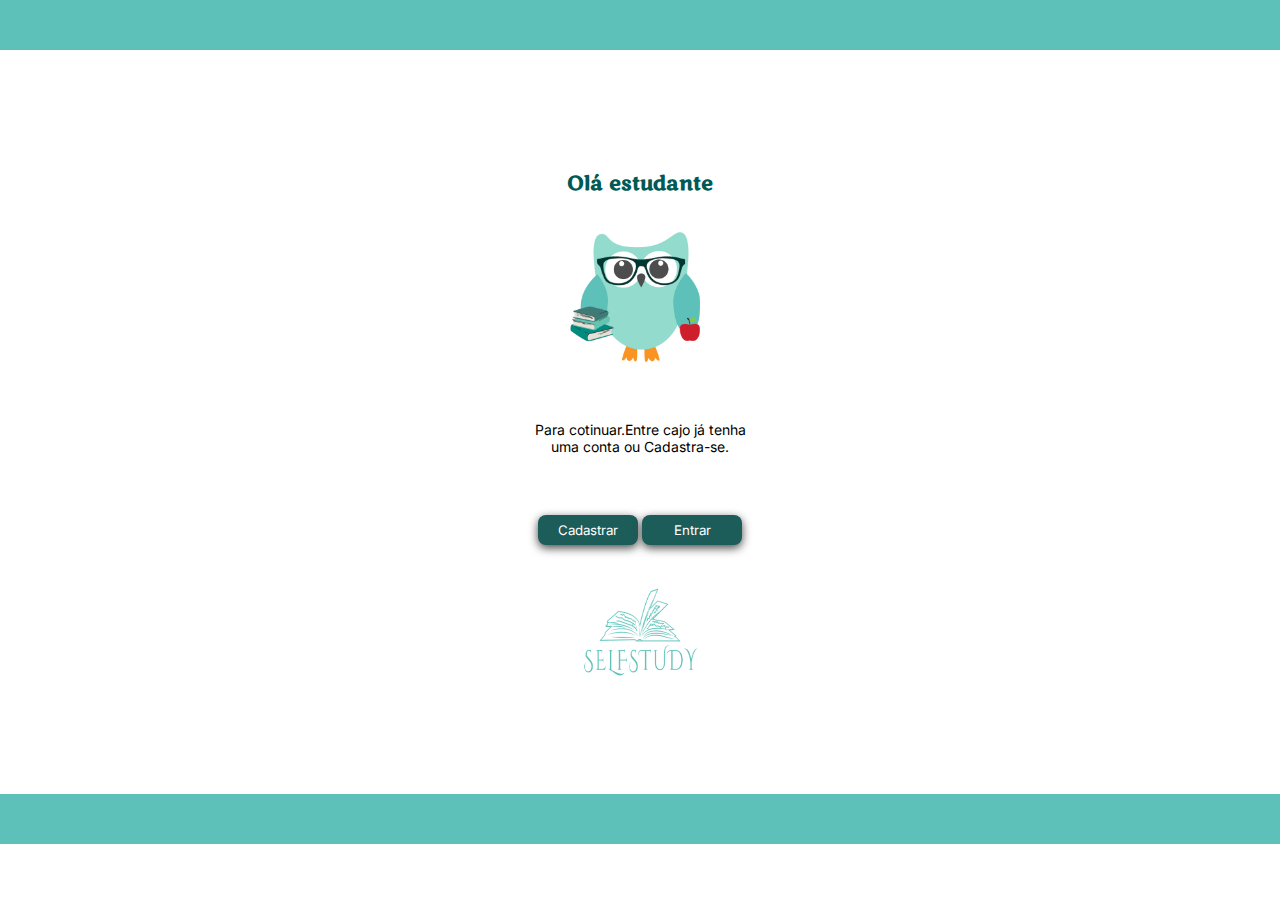
<file: www/index.html>
<!DOCTYPE HTML>
<html>
<head>
    <meta charset="utf-8">
    <meta name="viewport" content="width=device-width, height=device-height, initial-scale=1, maximum-scale=1, user-scalable=no">
    <meta http-equiv="Content-Security-Policy" content="default-src * data: gap: https://ssl.gstatic.com; style-src * 'unsafe-inline'; script-src * 'unsafe-inline' 'unsafe-eval'">
    <link rel="preconnect" href="https://fonts.googleapis.com">
<link rel="preconnect" href="https://fonts.gstatic.com" crossorigin>
<link href="https://fonts.googleapis.com/css2?family=Inter:wght@300&family=Marko+One&display=swap" rel="stylesheet">
    <link rel="stylesheet" href="components/loader.css">
    <script src="components/loader.js"></script>
    <script>
        //
        // TODO: Write JavaScript code here
        //
    </script>
</head>
<body>
  <center>  <header class="barra1"></header></center>
   <br><br><br>
 <center>
     <br><br><br>
     <h2>Olá estudante</h2>
     <br>
   <div class="IconeCoruja">
   <img  class="coruja1"
   src="img/coruja/corujaLivrosMaca.png" alt="mascote">
   </div></center><br><br>
   <center>
   <div class="describe">
       <p>Para cotinuar.Entre cajo já tenha<br> uma conta ou Cadastra-se.</p>
   </div>
   </center>
   <br><br><br>
  <center> <div class="buttons">
       <a href="cadastrar.html"><button class="btnCadastrar">Cadastrar</button></a>
<a href="entrar.html"><button class="btnEntrar">Entrar</button></a>
   </div></center>
   <br><br>
   <center>
   <img class="logo" src="img/logoverde.png" alt="logo"></center>
   <footer class="barra"></footer>
    <style>
    *{
        margin:0;
        padding:0;
        font-family: 'Inter', sans-serif;
    }
    .logo{
        width:130px;
        height:100px;
    }
     .barra1{
         background-color:#5dc1b9 ;
    width: 100%;
    height: 50px;
    margin-top: -60px; 
    margin: 0px;
     }
     .barra{
         background-color:#5dc1b9;
         width:100%;
         height:50px;
         margin:0;
         margin-top: 105px;
     }
     .btnEntrar{
           background-color:#1c5c59 ;
        border-radius: 8px;
        cursor: pointer;
        box-shadow:  0px 3px 10px #464646; 
        color: white;
        border: none;
        outline: none;
        width: 100px;
        height: 30px;
        transition: all 0.2s ease-in-out;
     }
     .btnEntra:hover{
          background-color: #464646;
        color:#19e7dd;
        transition: all 0.2s ease-in-out;
     }
     .btnCadastrar{
           background-color:#1c5c59 ;
        border-radius: 8px;
        cursor: pointer;
        box-shadow:  0px 3px 10px #464646; 
        color: white;
        border: none;
        outline: none;
        width: 100px;
        height: 30px;
        transition: all 0.2s ease-in-out;
     }
     .btnCadastra:hover{
          background-color: #464646;
        color:#19e7dd;
        transition: all 0.2s ease-in-out;
     }
     .coruja1{
      width: 160px;
      height: 160px;
     }
     h2{
         font-family: 'Marko One', serif;
         font-size:20px;
         color:#005954;
     }
     p{
          font-family: 'Inter', serif;
         color:black;
         font-size:14px;

     }
     .logo{

     }
    </style>
</body>
</html>
</file>
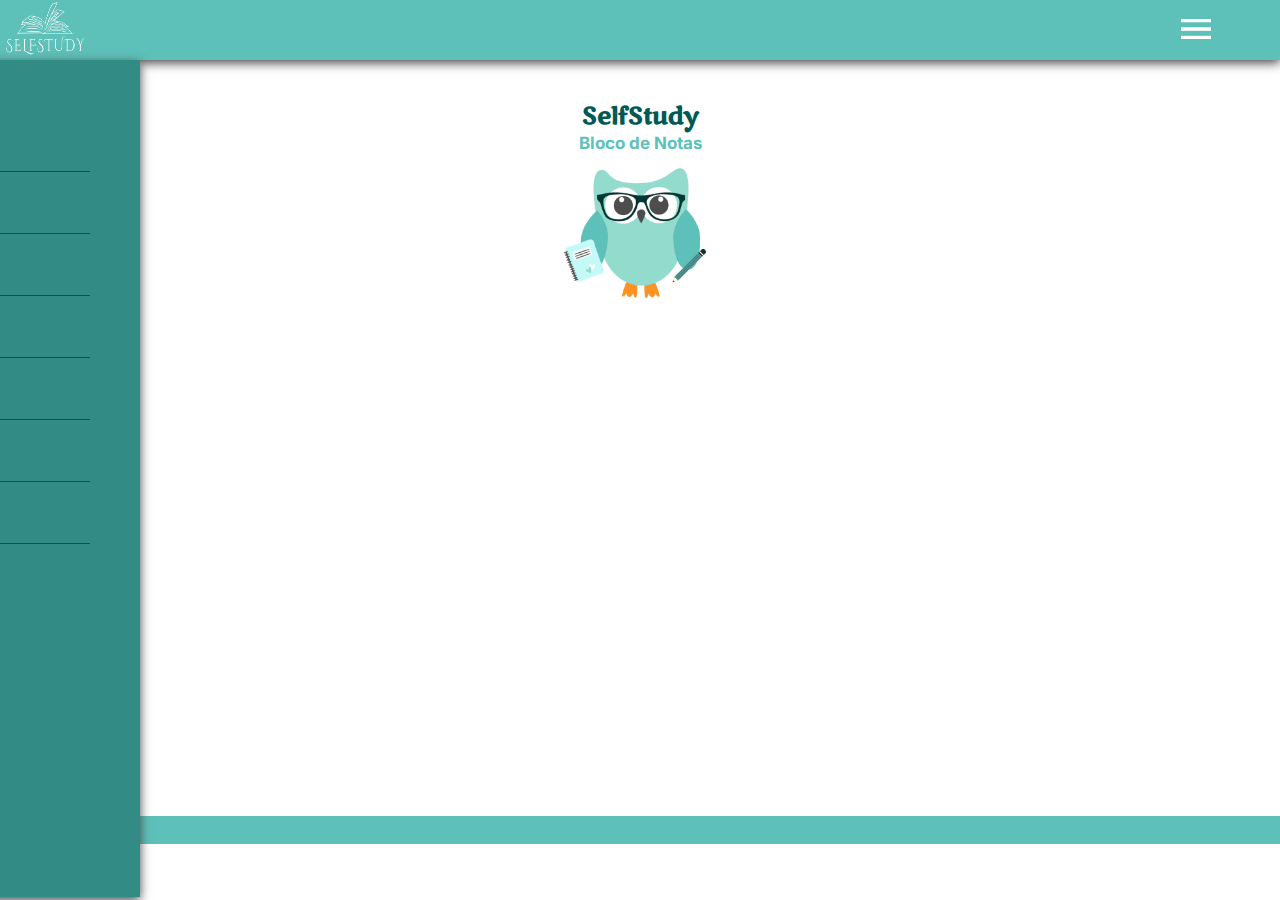
<file: www/blocoNotas.html>
<!DOCTYPE html>
<html lang="en">
<head>
    <meta charset="UTF-8">
    <meta name="viewport" content="width=device-width, initial-scale=1.0">
    <link rel="stylesheet" href="css/menu.css">
      <link rel="stylesheet" href="css/style.css">
      <link rel="stylesheet" href="css/bloconotas.css">
       <link rel="stylesheet" href="https://cdnjs.cloudflare.com/ajax/libs/font-awesome/6.4.2/css/all.min.css" integrity="sha512-z3gLpd7yknf1YoNbCzqRKc4qyor8gaKU1qmn+CShxbuBusANI9QpRohGBreCFkKxLhei6S9CQXFEbbKuqLg0DA==" crossorigin="anonymous" referrerpolicy="no-referrer" />
    <title>Document</title>
</head>
<body>
    <!---início do código do Menu--->
    <main>
    <header>
        <nav class="nav-bar">
         <div class="logo">
           <img class="studylogo" src="img/menu/logobranca.png">
         </div>

         <div class="wrapper">
            <div class="container">
                
                <img class="icon" src="img/menu/menu.png">
                <div class="menulogo"></div>
                 <div class="menulogo"></div>
                  <div class="menulogo"></div>
            </div>
        </div>
        </nav>
    </header>
        
   
        <ul class="menu">
        
            <li><a href="index.html">Início</a></li>
             <li><a href="#">Humor</a></li>
              <li><a href="#">Calendário</a></li>
              <li><a href="#">Chat</a></li>
              <li><a href="#">Bateria</a></li>
              <li><a href="crono.html">Cronômetro</a></li>
              <li><a href="#">Meu Perfil</a></li>
              <li><a href="sobre.html">Sobre</a></li>
        </ul>
        <!---fim do código do Menu--->
        <br><br>
    <script>
        
    </script>
</head>
<body>
  <center>
  <div class="title">
    <h2>SelfStudy<h2>
      <p class="p1">Bloco de Notas</p>
      </div>
      <div class="corujaIcon">
        <img class="coruja" src="img/coruja/corujaCaderno.png">
      </div>
<br><br>
<center>
 </main>
<div class="container1">
    <div class="addNote-content1">
        <div class="icon-plus">+</div>
        <span>Adicionar</span>
    </div>
    <div class="content0"></div>
</div></center>

<br><br><br><br>
</body>
<style>
    .p1{
        color:#5dc1b9;
        font-size:17px;
    }
        .barra{
    background-color:#5dc1b9 ;
    width: 100%;
    height: 28px;
    margin-top: 229px;
     }
    
</style>
  <footer class="barra"></footer>
    <script src="js/menuScript.js"></script>
    <script src="js/notas.js"></script>
</html>
</file>
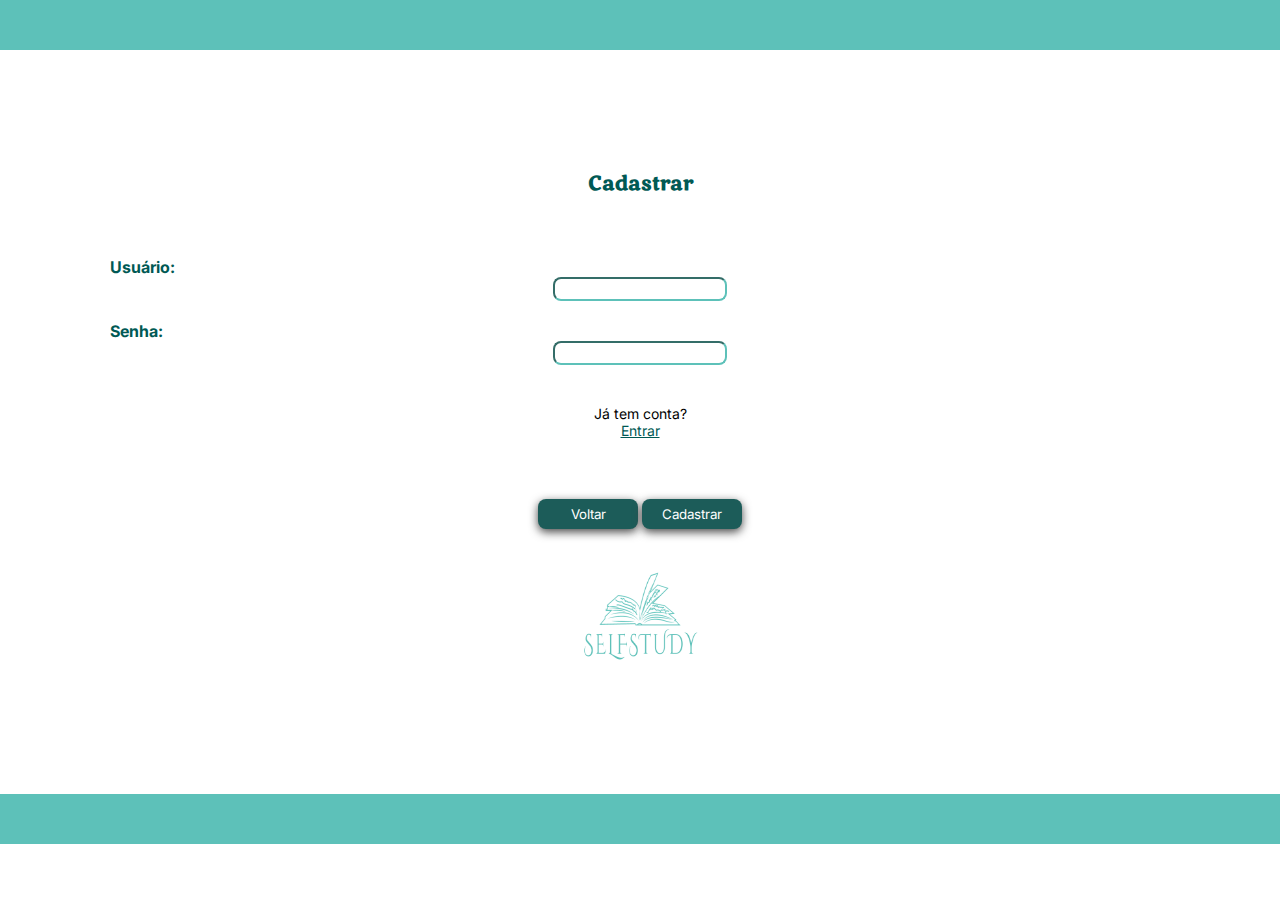
<file: www/cadastrar.html>
<!DOCTYPE HTML>
<html>
<head>
    <meta charset="utf-8">
    <meta name="viewport" content="width=device-width, height=device-height, initial-scale=1, maximum-scale=1, user-scalable=no">
    <meta http-equiv="Content-Security-Policy" content="default-src * data: gap: https://ssl.gstatic.com; style-src * 'unsafe-inline'; script-src * 'unsafe-inline' 'unsafe-eval'">
    <link rel="preconnect" href="https://fonts.googleapis.com">
<link rel="preconnect" href="https://fonts.gstatic.com" crossorigin>
<link href="https://fonts.googleapis.com/css2?family=Inter:wght@300&family=Marko+One&display=swap" rel="stylesheet">
    <link rel="stylesheet" href="components/loader.css">
    <script src="components/loader.js"></script>
    <script>
        //
        // TODO: Write JavaScript code here
        //
    </script>
</head>
<body>
  <center>  <header class="barra1"></header></center>
   <br><br><br>

     <br><br><br>
     <center>
     <h1>Cadastrar</h1>
     </center>
     <br> <br><br>
     
   <div class="form">
       <form>
           <label for="labelUser"><b>Usuário:</b></label><br>
           <center>
           <input type="text" class="name" id="nameUser" name="nameUser"></input><br></center>
           <br>
           <label for="labelSenha"><b>Senha:</b></label><br>
           <center><input type="password" class="senha" id="usersenha" name="userSenha"></input><br></center>
       </form>
   </div>
     
   </div><br><br>
   <center>
   <div class="describe">
       <p>Já tem conta?<br><a href="entrar.html">Entrar</a></p>
   </div>
   </center>
   <br><br><br>
  <center> <div class="buttons">
       <a href="index.html"><button class="btnVoltar">Voltar</button></a>
<a href="telainicial.html"><button class="btnCadastrar">Cadastrar</button></a>
   </div></center>
   <br><br>
   <center>
   <img class="logo" src="img/logoverde.png" alt="logo"></center>
   <footer class="barra"></footer>
    <style>
    *{
        margin:0;
        padding:0;
        font-family: 'Inter', sans-serif;
    }
    .logo{
        width:130px;
        height:100px;
    }
    label{
      
     margin:110px;
     color: #005954;
    }
    .name{
      margin:0;
      width:170px;
      height:20px;
      border-radius:8px;
     border-color: #5dc1b9;
     outline:none;
     text-align:center;
    }
    .senha{
      margin:0;
      width:170px;
      height:20px;
      border-radius:8px;
      border-color: #5dc1b9;
      outline:none;
      text-align:center;
      
    }
    a{
        color:#005954;
    }
     .barra1{
         background-color:#5dc1b9 ;
    width: 100%;
    height: 50px;
    margin-top: -60px; 
    margin: 0px;
     }
     .barra{
         background-color:#5dc1b9;
         width:100%;
         height:50px;
         margin:0;
         margin-top: 121px;
     }
     .btnCadastrar{
           background-color:#1c5c59 ;
        border-radius: 8px;
        cursor: pointer;
        box-shadow:  0px 3px 10px #464646; 
        color: white;
        border: none;
        outline: none;
        width: 100px;
        height: 30px;
        transition: all 0.2s ease-in-out;
     }
     .btnCadastrar:hover{
          background-color: #464646;
        color:#19e7dd;
        transition: all 0.2s ease-in-out;
     }
     .btnVoltar{
           background-color:#1c5c59 ;
        border-radius: 8px;
        cursor: pointer;
        box-shadow:  0px 3px 10px #464646; 
        color: white;
        border: none;
        outline: none;
        width: 100px;
        height: 30px;
        transition: all 0.2s ease-in-out;
     }
     .btnVoltar:hover{
          background-color: #464646;
        color:#19e7dd;
        transition: all 0.2s ease-in-out;
     }
    
     h1{
         font-family: 'Marko One', serif;
         font-size:20px;
         color:#005954;
     }
     p{
          font-family: 'Inter', serif;
         color:black;
         font-size:14px;

     }
     .logo{

     }
    </style>
</body>
</html>
</file>
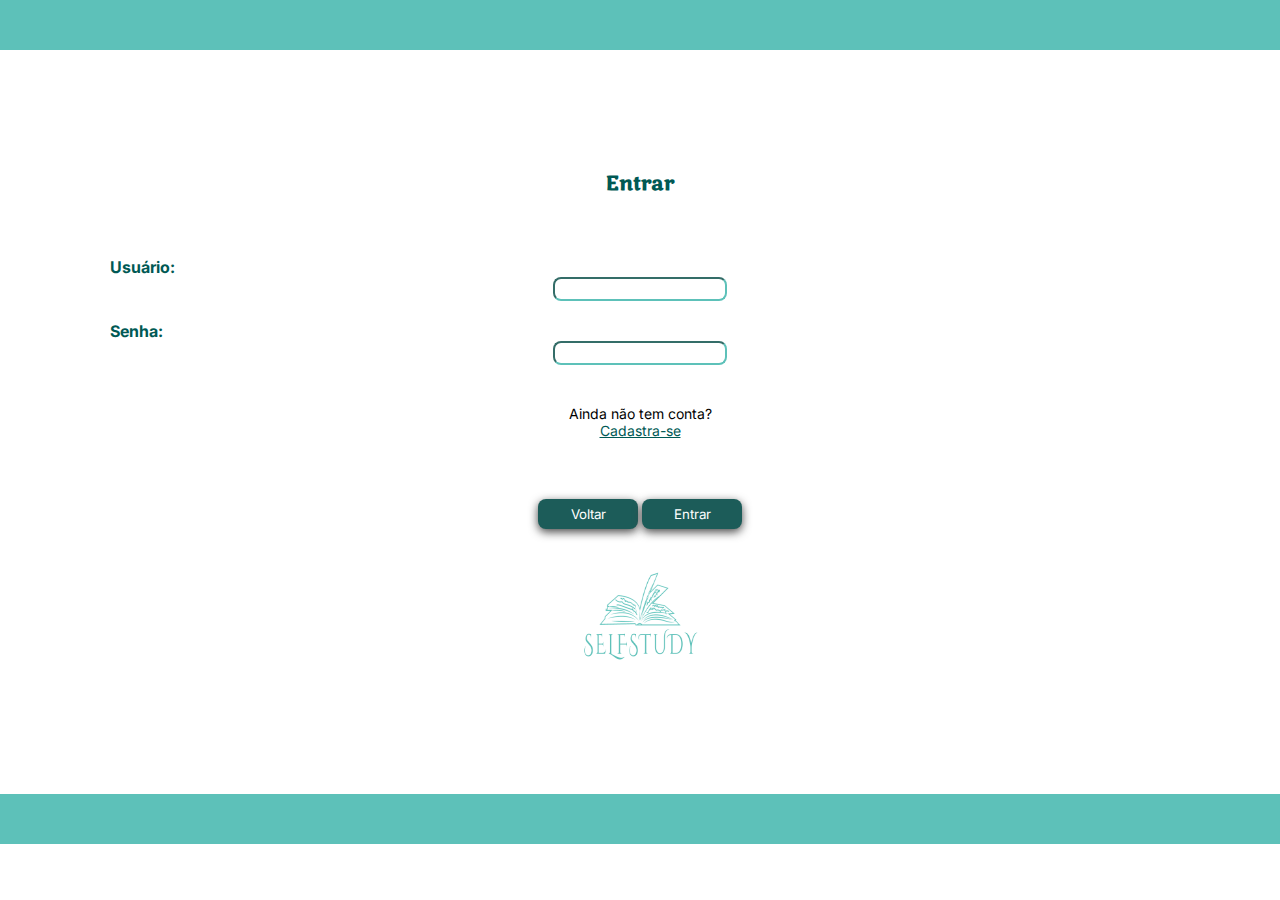
<file: www/entrar.html>
<!DOCTYPE HTML>
<html>
<head>
    <meta charset="utf-8">
    <meta name="viewport" content="width=device-width, height=device-height, initial-scale=1, maximum-scale=1, user-scalable=no">
    <meta http-equiv="Content-Security-Policy" content="default-src * data: gap: https://ssl.gstatic.com; style-src * 'unsafe-inline'; script-src * 'unsafe-inline' 'unsafe-eval'">
    <link rel="preconnect" href="https://fonts.googleapis.com">
<link rel="preconnect" href="https://fonts.gstatic.com" crossorigin>
<link href="https://fonts.googleapis.com/css2?family=Inter:wght@300&family=Marko+One&display=swap" rel="stylesheet">
    <link rel="stylesheet" href="components/loader.css">
    <script src="components/loader.js"></script>
    <script>
        //
        // TODO: Write JavaScript code here
        //
    </script>
</head>
<body>
  <center>  <header class="barra1"></header></center>
   <br><br><br>

     <br><br><br>
     <center>
     <h1>Entrar</h1>
     </center>
     <br> <br><br>
     
   <div class="form">
       <form>
           <label for="labelUser"><b>Usuário:</b></label><br>
           <center>
           <input type="text" class="name" id="nameUser" name="nameUser"></input><br></center>
           <br>
           <label for="labelSenha"><b>Senha:</b></label><br>
           <center><input type="password" class="senha" id="usersenha" name="userSenha"></input><br></center>
       </form>
   </div>
     
   </div><br><br>
   <center>
   <div class="describe">
       <p>Ainda não tem conta?<br><a href="cadastrar.html">Cadastra-se</a></p>
   </div>
   </center>
   <br><br><br>
  <center> <div class="buttons">
       <a href="index.html"><button class="btnVoltar">Voltar</button></a>
<a href="telainicial.html"><button class="btnEntrar">Entrar</button></a>
   </div></center>
   <br><br>
   <center>
   <img class="logo" src="img/logoverde.png" alt="logo"></center>
   <footer class="barra"></footer>
    <style>
    *{
        margin:0;
        padding:0;
        font-family: 'Inter', sans-serif;
    }
    .logo{
        width:130px;
        height:100px;
    }
    label{
      
     margin:110px;
     color: #005954;
    }
    .name{
      margin:0;
      width:170px;
      height:20px;
      border-radius:8px;
     border-color: #5dc1b9;
     outline:none;
     text-align:center;
    }
    .senha{
      margin:0;
      width:170px;
      height:20px;
      border-radius:8px;
      border-color: #5dc1b9;
      outline:none;
      text-align:center;
      
    }
    a{
        color:#005954;
    }
     .barra1{
         background-color:#5dc1b9 ;
    width: 100%;
    height: 50px;
    margin-top: -60px; 
    margin: 0px;
     }
     .barra{
         background-color:#5dc1b9;
         width:100%;
         height:50px;
         margin:0;
         margin-top: 121px;
     }
     .btnEntrar{
           background-color:#1c5c59 ;
        border-radius: 8px;
        cursor: pointer;
        box-shadow:  0px 3px 10px #464646; 
        color: white;
        border: none;
        outline: none;
        width: 100px;
        height: 30px;
        transition: all 0.2s ease-in-out;
     }
     .btnEntra:hover{
          background-color: #464646;
        color:#19e7dd;
        transition: all 0.2s ease-in-out;
     }
     .btnVoltar{
           background-color:#1c5c59 ;
        border-radius: 8px;
        cursor: pointer;
        box-shadow:  0px 3px 10px #464646; 
        color: white;
        border: none;
        outline: none;
        width: 100px;
        height: 30px;
        transition: all 0.2s ease-in-out;
     }
     .btnVoltar:hover{
          background-color: #464646;
        color:#19e7dd;
        transition: all 0.2s ease-in-out;
     }
    
     h1{
         font-family: 'Marko One', serif;
         font-size:20px;
         color:#005954;
     }
     p{
          font-family: 'Inter', serif;
         color:black;
         font-size:14px;

     }
     .logo{

     }
    </style>
</body>
</html>
</file>
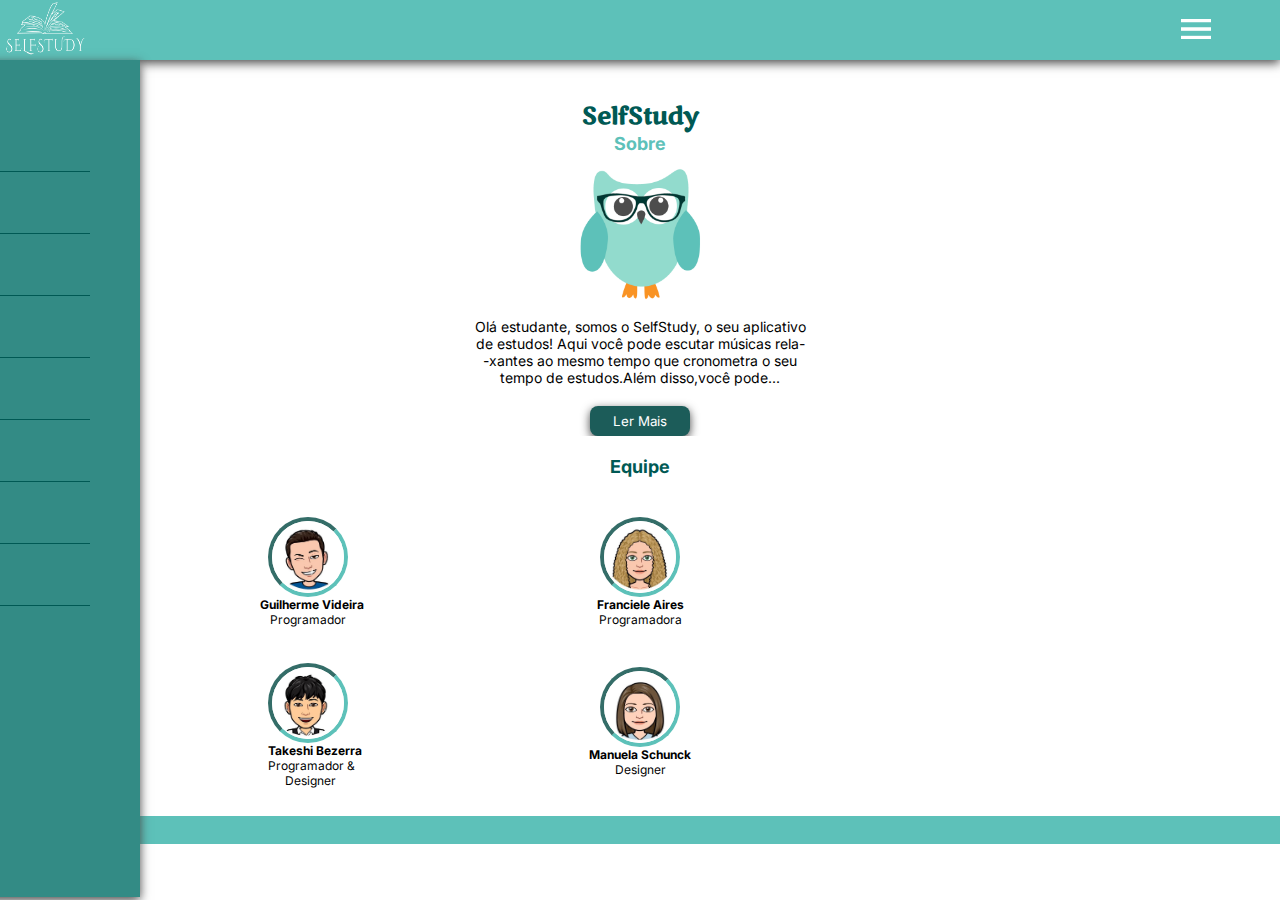
<file: www/sobre.html>
<!DOCTYPE html>
<html lang="en">
<head>
    <meta charset="UTF-8">
    <meta name="viewport" content="width=device-width, initial-scale=1.0">
    <link rel="stylesheet" href="css/menu.css">
      <link rel="stylesheet" href="css/style.css">
     
       <link rel="stylesheet" href="https://cdnjs.cloudflare.com/ajax/libs/font-awesome/6.4.2/css/all.min.css" integrity="sha512-z3gLpd7yknf1YoNbCzqRKc4qyor8gaKU1qmn+CShxbuBusANI9QpRohGBreCFkKxLhei6S9CQXFEbbKuqLg0DA==" crossorigin="anonymous" referrerpolicy="no-referrer" />
    <title>Document</title>
</head>
<body>
    <!---início do código do Menu--->
    <header>
        <nav class="nav-bar">
         <div class="logo">
           <img class="studylogo" src="img/menu/logobranca.png">
         </div>

         <div class="wrapper">
            <div class="container">
                
                <img class="icon" src="img/menu/menu.png">
                <div class="menulogo"></div>
                 <div class="menulogo"></div>
                  <div class="menulogo"></div>
            </div>
        </div>
        </nav>
    </header>
    
   
        <ul class="menu">
        
               <li><a href="index.html">Início</a></li>
             <li><a href="#">Humor</a></li>
              <li><a href="#">Calendário</a></li>
              <li><a href="#">Chat</a></li>
              <li><a href="blocoNotas.html">Bloco de Notas</a></li>
              <li><a href="#">Bateria</a></li>
              <li><a href="crono.html">Cronômetro</a></li>
              <li><a href="#">Meu Perfil</a></li>
              <li><a href="sobre.html">Sobre</a></li>
        </ul>
        <!---fim do código do Menu--->
        <br><br>
    <script>
        
    </script>
</head>
<body>
  <center>
  <div class="title">
    <h2>SelfStudy<h2>
      <p>Sobre</p>
      </div>
      <div class="corujaIcon">
        <img class="coruja" src="img/coruja/coruja1.png">
      </div>
      <div class="describe">
       <p class="txt1">   Olá estudante, somos o SelfStudy, o seu aplicativo <br>de estudos! Aqui você pode escutar músicas rela-<br>-xantes ao mesmo tempo que cronometra o seu<br> tempo de estudos.Além disso,você pode<span id="pontos">...</span><span id="mais"> aces-<br>-sar à conteúdos de suas matérias para estudar.<br>Aqui você pode ouvir músicas relaxantes enquanto<br> estuda.  Além dessas opções também pode con-<br>-sultar sua bateria,utilizar chatbot para tirar suas <br>dúvidas, calêndário para se programar melhor,dizer<br> como  se sente escolhendo o humor do dia e <br>anotar o que não pode esquecer num bloco de<br> notas.Tudo isso só aqui!No SelfStudy</p></span> 
      
     <br>
       <button class="btnLerMais" onclick="leiaMais()" id="btnlerMais">Ler Mais</button>  
      </div>
      <br>
       <p class="subtitulo"><b>Equipe</b>
       </p>     
       <br><br>
  </center>
  <div class="equipe">
     <div class="e1">
      <div class="card">
          <div class="image">
              <img class="card1" src="img/equipe/duda1.jpeg" alt="user1"> 
          </div>
          <p class="txt0"><b>Eduarda Belles</b></p>
          <p class="txt0">Programadora</p>
      </div>
     </div>
      <center>
      <div class="card">
          <div class="image">
              <img class="card2" src="img/equipe/fran1.jpeg" alt="user1"> 
          </div>
          <p class="txt2"><b>Franciele Aires</b></p>
          <p class="txt2">Programadora</p>
      </div>
      </center>
      <div class="g1">
      <div class="card">
          <div class="image">
              <img class="card3" src="img/equipe/gui2.jpeg" alt="user1"> 
          </div>
          <p class="txt3"><b>Guilherme Videira</b></p>
          <p class="txt03">Programador</p>
      </div>
      </div>
      <br><br>
  <div class="i1">
      <div class="card">
          <div class="image">
              <img class="card4" src="img/equipe/izab.jpeg" alt="user1"> 
          </div>
          <p class="txt4"><b>Izabella Ferreira</b></p>
          <p class="txt04">Designer</p>
      </div>
  </div>
      <center>
       <div class="card">
          <div class="image">
              <img class="card5" src="img/equipe/manu1.jpeg" alt="user1"> 
          </div>
          <p class="txt5"><b>Manuela Schunck</b></p>
          <p class="txt05">Designer</p>
      </div>
      </center>
      <div class="t1">
       <div class="card">
          <div class="image">
              <img class="card6" src="img/equipe/ttakas1.jpeg" alt="user1"> 
          </div>
          <p class="txt6"><b>Takeshi Bezerra</b></p>
          <p class="txt06">Programador & <p class="txt006">Designer</p>
      </div>
  </div>
  </div>
  <script>
    function leiaMais(){
      var pontos=document.getElementById("pontos");
      var maisTxt=document.getElementById("mais");
      var btnlerMais =document.getElementById("btnlerMais");

      if(pontos.style.display==="none"){
        pontos.style.display="inline";
        maisTxt.style.display="none";
        btnlerMais.innerHTML="Leia Mais";
      }else{
         pontos.style.display="none";
        maisTxt.style.display="inline";
        btnlerMais.innerHTML="Leia Menos";
        
      }
    }
  </script>
</body>
  <footer class="barra"></footer>
    <script src="js/menuScript.js"></script>
</html>
</file>
<file: www/components/loader.css>
/**
 * This is an auto-generated code by Monaca JS/CSS Components.
 * Please do not edit by hand.
 */

/*** <GENERATED> ***/
</file>
<file: www/css/menu.css>
/* CSS do menu*/
  *{
           margin: 0;
           padding: 0;
           box-sizing:border-box;
           font-family: arial;
       }
       .studylogo{
           width:90px;
           height:60px;
       }
       .wrapper{
           width:90%;
           margin:  0 auto;
       }
       .container{
           background: transparent;
           float: right;
        
           height: 25px;
           width:40px;
           margin-top:-55px;
           display:flex;
           flex-direction:column;
           justify-items: center;
           cursor:pointer;
       }
       .menuLogo{
           height:3px;
           width:30px;
           background:white;
        
       }
       .menu{
           position: fixed;
           background-color: #338b85;
           width:50%;
           height:93vh;
           padding:50px;
           transform:translateX(-500px);
           transition:0.5s;
           
          
           box-shadow: 0px 3px 10px #464646;
       }
       .menu li{
            list-style: none;
           list-style-type:none;
           border-bottom: 1px solid #005954;
           padding:20px 0;
           text-align:center;
           transition: font-weigth 0.2s;
           
       }
       
       .menu li:last-child{
           border-bottom:none;
       }
       .menu li:firts-child a{
           font-weight:bold;
       }
      .menu li a{
          color: snow;
          text-decoration:none;
          font-size:18px;
      }
      .menu li a:hover{
           font-weight:bold;
      }
      .showmenu{
          transform:translateX(0);
         
      }
header{
    background-color: #5dc1b9;
    box-shadow: 0px 3px 10px #464646;
    width: 100%;
    height: 60px;
    
    
  
}
</file>
<file: www/css/style.css>
@import url('https://fonts.googleapis.com/css2?family=Inter:wght@200;300;400;500&family=Marko+One&display=swap');
  @import url('https://fonts.googleapis.com/css2?family=Inter:wght@300&display=swap');

        *{
           margin: 0;
           padding: 0;
           box-sizing:border-box;
           font-family: 'Inter', sans-serif;
       }

     h2{
          font-family: 'Marko One', serif;
          color: #005954;
     }
     .barra{
    background-color:#5dc1b9 ;
    width: 100%;
    height: 28px;
    margin-top: 28px;
     }
     p{
         font-family: 'Inter', sans-serif;
         color:#5dc1b9;
         font-size: 18px;
     }
     .subtitulo{
         font-family: 'Inter', sans-serif;
         color:#005954;
         font-size: 18px;
     }
     .card1{
       width: 80px;
       height: 80px;
       border-radius: 50%;
       border: inset 4px #5dc1b9;
       margin-left: 20px;
     }
     .txt0{
         color: black;
         font-size: 12px;
          margin-left: 20px;
     }
     .e1{
         display: flex;
         margin-left: 20px;
     }
      .card2{
       width: 80px;
       height: 80px;
       border-radius: 50%;
       display: flex;
       margin-top: -114px;
       border: inset 4px #5dc1b9;
     }
     .txt2{
         color: black;
         font-size: 12px;
     }
       .card3{
       width: 80px;
       height: 80px;
       border-radius: 50%;
       border: inset 4px #5dc1b9;
       
       margin-left: 268px;
       margin-top:-110px ;
       display: flex;
     }
     .txt3{
         color: black;
         font-size: 12px;
          margin-left: 260px;
           
     }
     .txt03{
         display: flex;
        margin-left: 270px;
         color: black;
         font-size: 12px;
     }
       .card4{
       width: 80px;
       height: 80px;
       border-radius: 50%;
       border: inset 4px #5dc1b9;
         margin-left: 20px;
     }
     .txt4{
         color: black;
         font-size: 12px;
           margin-left: 16px;
     }
     .txt04{
         display: flex;
         color: black;
         font-size: 12px;
           margin-left: 35px;
     }
       .card5{
        display: flex;
        margin-top: -114px;
       width: 80px;
       height: 80px;
       border-radius: 50%;
       border: inset 4px #5dc1b9;
     }
     .txt05{
          color: black;
         font-size: 12px;
     }
     .txt5{
         color: black;
         font-size: 12px;
     }
       .card6{
            margin-top: -114px;
       width: 80px;
       height: 80px;
       border-radius: 50%;
       border: inset 4px #5dc1b9;
       display: flex;
        margin-left: 268px;
     }
     .txt06{
          margin-left: 268px;
          color: black;
         font-size: 12px;
     }
     .txt6{
          margin-left: 268px;
         color: black;
         font-size: 12px;
     }
     .txt006{
         display: flex;
         margin-left: 285px;
         color: black;
         font-size: 12px;
     }
     .i1{
          display: flex;
         margin-left: 20px;
     }
     .equipe{
       color:black;
     }
     .coruja{
      width: 160px;
      height: 160px;
     }
     .txt1{
         color: black;
         font-size: 14px;
     }
    #btnlerMais{
        background-color:#1c5c59 ;
        border-radius: 8px;
        cursor: pointer;
        box-shadow:  0px 3px 10px #464646; 
        color: white;
        border: none;
        outline: none;
        width: 100px;
        height: 30px;
        transition: all 0.2s ease-in-out;
    }
    #btnlerMais:hover{
        background-color: #464646;
        color:#19e7dd;
        transition: all 0.2s ease-in-out;
    }
    .describe{
     overflow: hidden;
     
    
    }
    
   #mais{
       display: none;
   }
</file>
<file: www/css/bloconotas.css>
@import url('https://fonts.googleapis.com/css2?family=Inter:wght@300&family=Marko+One&display=swap');
*{
    margin:0;
    padding: 0;
    box-sizing: border box;
    font-family: 'Inter', sans-serif;
}

.container1{
    display: flex;
    flex-wrap: wrap;
    gap:10px;
    margin-left: 10px;

    }
    .addNote-content1{
      
      display: flex;
      flex-direction: column;
      justify-content: center;
      width: 100px;
      border:1px dashed gray;
      height: 150px;
      cursor: pointer;
    }
    .icon-plus{
       padding: 0 13px;
  border: 1px solid;
  width: fit-content;
  border-radius: 50%;
  font-size: xx-large;
  margin: 20px;
    }
    .content0{
        display: contents;
    }
    textarea{
        padding: 8px;
        padding-top: 14px;
        outline: none;
        resize: none;
        border:none;
        background-color: transparent;
        font-size: 20px;
        width: 90px;
        height: 130px;

    }
    span{
     text-align: center;
    }
  
    .item{
        
        width: 130px;
        height: 150px;
        cursor:pointer;
        color: white;
    }
    .remove{
        
        margin-left: 110px;
        cursor: pointer;
        color: white;
    }
</file>
